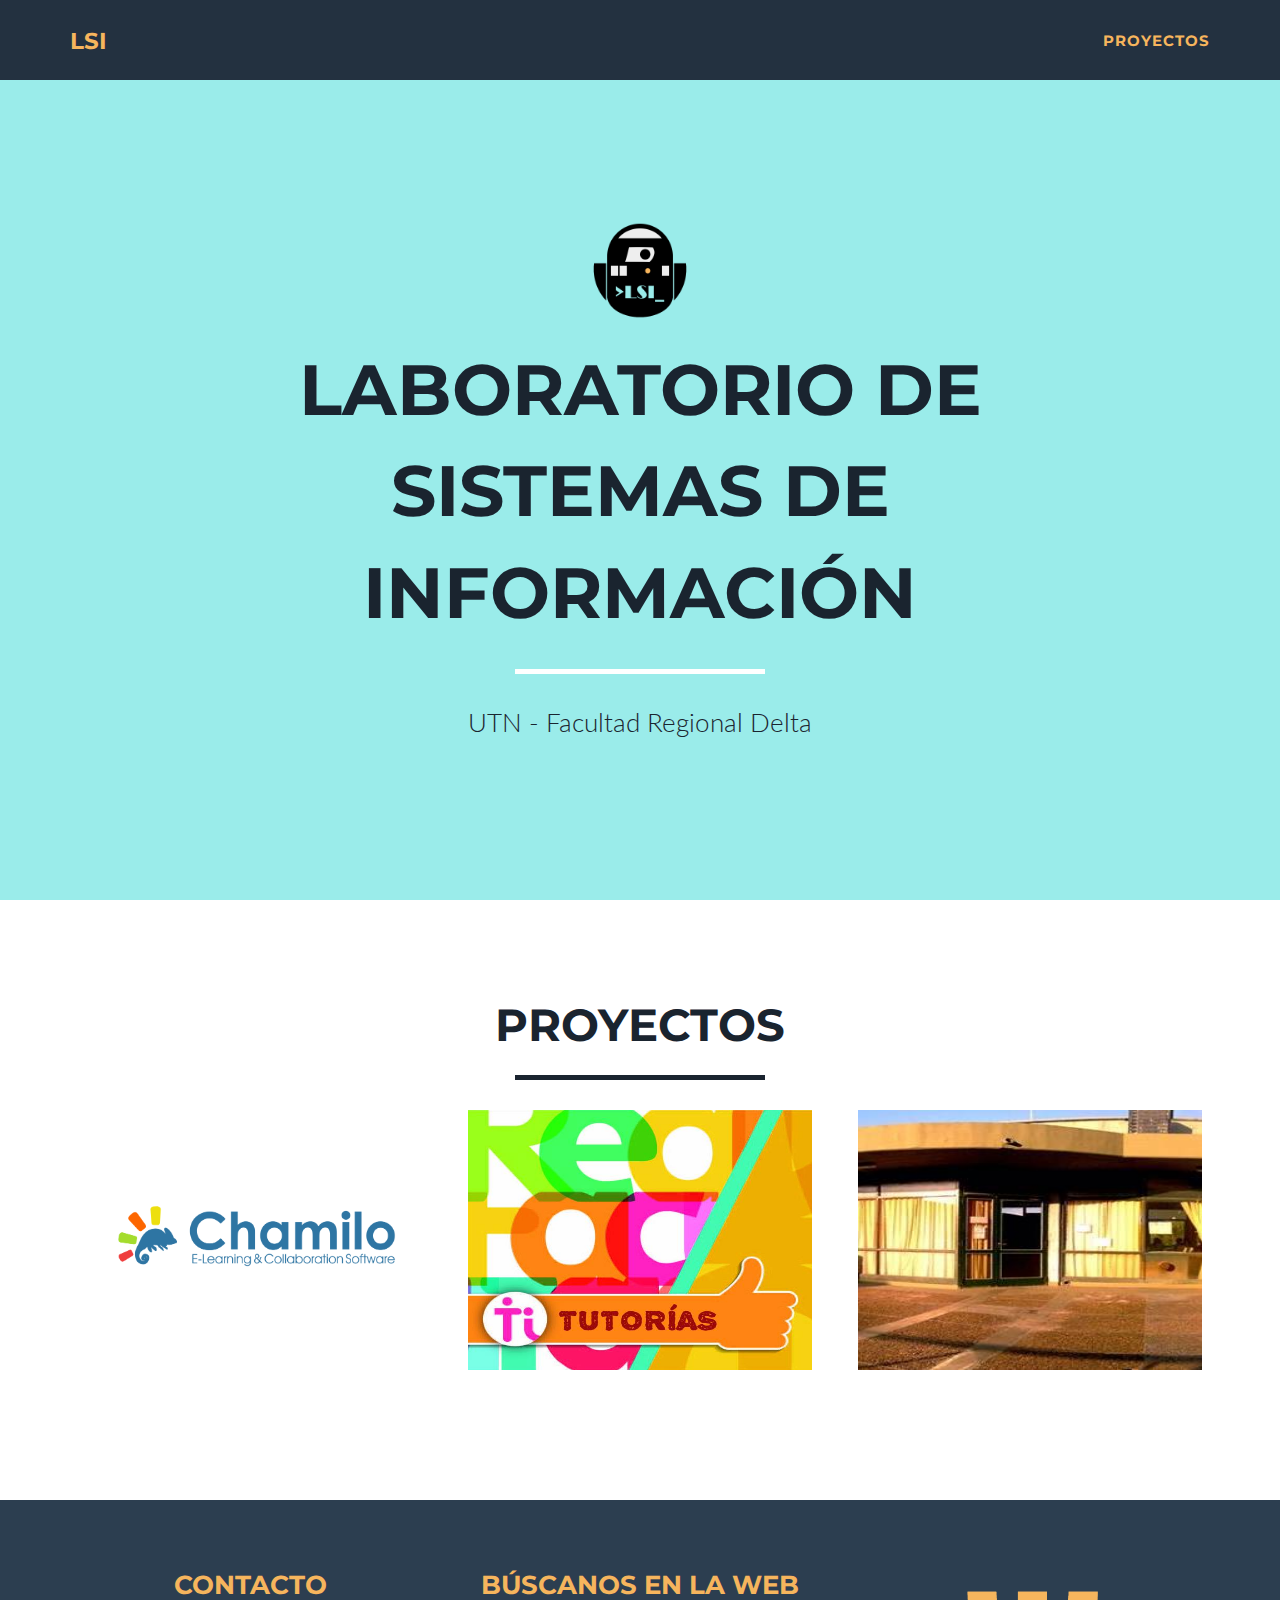
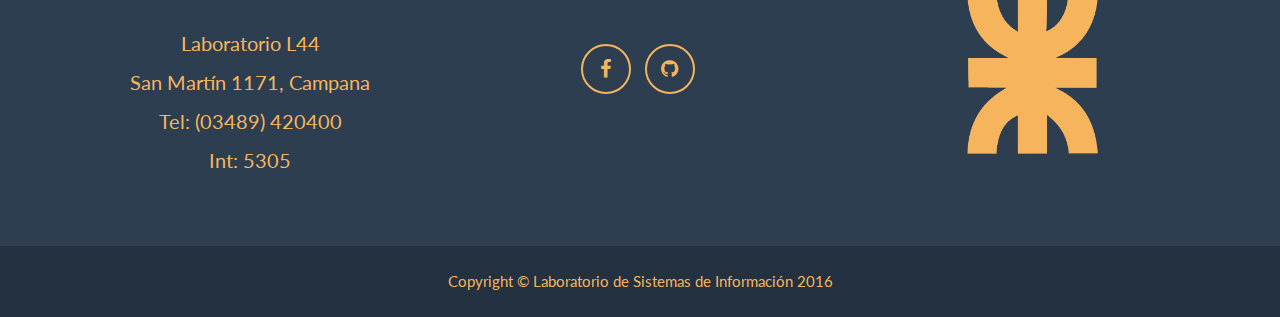
<file: index.html>
<!DOCTYPE html>
<html lang="es">

<head>

    <meta charset="utf-8">
    <meta http-equiv="X-UA-Compatible" content="IE=edge">
    <meta name="viewport" content="width=device-width, initial-scale=1">
    <meta name="author" content="Laboratorio de Sistemas de Información - UTN FRD">
    <meta name="description" content="Sitio Web del Laboratorio de Sistemas de Información de la UTN Facultad Regional Delta">

    <title>Laboratorio de Sistemas de Información - UTN FRD</title>

    <!-- Favicon -->
    <link rel="icon" href="favicon.ico" type="image/x-icon"/>
    <link rel="shortcut icon" href="./favicon.ico" type="image/x-icon"/>

    <!-- Bootstrap Core CSS - Uses Bootswatch Flatly Theme: http://bootswatch.com/flatly/ -->
    <link href="css/bootstrap.min.css" rel="stylesheet">

    <!-- Custom CSS -->
    <link href="css/freelancer.css" rel="stylesheet">

    <!-- Custom Fonts -->
    <link href="css/font-awesome.min.css" rel="stylesheet" type="text/css">
    <link href="http://fonts.googleapis.com/css?family=Montserrat:400,700" rel="stylesheet" type="text/css">
    <link href="http://fonts.googleapis.com/css?family=Lato:400,700,400italic,700italic" rel="stylesheet" type="text/css">

    <!--estilos propios-->
    <link href="css/estilos-propios.css" rel="stylesheet" type="text/css">

    <!--animaciones-->
     <link rel="stylesheet" href="css/animate.min.css">

    <!-- Google Analytics -->
    <script>
      (function(i,s,o,g,r,a,m){i['GoogleAnalyticsObject']=r;i[r]=i[r]||function(){
      (i[r].q=i[r].q||[]).push(arguments)},i[r].l=1*new Date();a=s.createElement(o),
      m=s.getElementsByTagName(o)[0];a.async=1;a.src=g;m.parentNode.insertBefore(a,m)
      })(window,document,'script','https://www.google-analytics.com/analytics.js','ga');

      ga('create', 'UA-80143634-1', 'auto');
      ga('send', 'pageview');
    </script>

</head>

<body id="page-top" class="index">

    <!-- Navigation -->
    <nav class="navbar navbar-default navbar-shrink navbar-fixed-top">
        <div class="container">
            <!-- Brand and toggle get grouped for better mobile display -->
            <div class="navbar-header page-scroll">
                <button type="button" class="navbar-toggle" data-toggle="collapse" data-target="#bs-example-navbar-collapse-1">
                    <span class="sr-only">Toggle navigation</span>
                    <span class="icon-bar"></span>
                    <span class="icon-bar"></span>
                    <span class="icon-bar"></span>
                </button>
                <a class="navbar-brand" href="index.html">LSI</a>
            </div>

            <!-- Collect the nav links, forms, and other content for toggling -->
            <div class="collapse navbar-collapse" id="bs-example-navbar-collapse-1">
                <ul class="nav navbar-nav navbar-right">
                    <li class="hidden">
                        <a href="#page-top"></a>
                    </li>
                    <li class="page-scroll">
                        <a href="#portfolio">Proyectos</a>
                    </li>
                    <!--
                    <li class="page-scroll">
                        <a href="anuario.html">Anuario</a>
                    </li>
                    -->
                </ul>
            </div>
            <!-- /.navbar-collapse -->
        </div>
        <!-- /.container-fluid -->
    </nav>

    <!-- Header -->
    <header>
        <div class="container">
            <div class="row">
                <div class="col-lg-12">
                    <div class="intro-text">
                        <div id="logo" class="animated pulse">
                            <img src="img/portfolio/Logo_19.png">
                        </div>
                        <span class="name">Laboratorio de Sistemas de Información</span>
                        <hr class="power-off">
                        <span class="skills">UTN - Facultad Regional Delta</span>
                    </div>
                </div>
            </div>
        </div>
    </header>

    <!-- Portfolio Grid Section -->
    <section id="portfolio">
        <div class="container">
            <div class="row">
                <div class="col-lg-12 text-center">
                    <h2>Proyectos</h2>
                    <hr class="star-primary">
                </div>
            </div>
            <div class="row">
                <div class="col-sm-4 portfolio-item">
                    <a href="#chamilo" class="portfolio-link" data-toggle="modal">
                        <div class="caption">
                            <div class="caption-content">
                                <i class="fa fa-search-plus fa-3x"></i>
                            </div>
                        </div>
                        <img src="img/portfolio/chamilo.png" class="img-responsive" alt="">
                    </a>
                </div>
                <div class="col-sm-4 portfolio-item">
                    <a href="#tutorias" class="portfolio-link" data-toggle="modal">
                        <div class="caption">
                            <div class="caption-content">
                                <i class="fa fa-search-plus fa-3x"></i>
                            </div>
                        </div>
                        <img src="img/portfolio/tutorias.jpg" class="img-responsive" alt="">
                    </a>
                </div>
                <div class="col-sm-4 portfolio-item">
                    <a href="#biblio" class="portfolio-link" data-toggle="modal">
                        <div class="caption">
                            <div class="caption-content">
                                <i class="fa fa-search-plus fa-3x"></i>
                            </div>
                        </div>
                        <img src="img/portfolio/biblio.jpg" class="img-responsive" alt="">
                    </a>
                </div>

            </div>
        </div>
    </section>

    <!-- Footer -->
    <footer class="text-center">
        <div class="footer-above">
            <div class="container">
                <div class="row">
                    <div id="footer-contacto" class="footer-col col-md-4">
                        <h3>Contacto</h3>
                        <address>
                            <p>Laboratorio L44</p>
                            <p>San Martín 1171, Campana</p>
                            <p>Tel: (03489) 420400</p>
                            <p>Int: 5305</p>
                        </address>
                    </div>
                    <div id="footer-social" class="footer-col col-md-4">
                        <h3>Búscanos en la Web</h3>
                        <ul class="list-inline">
                            <li>
                                <a href="https://www.facebook.com/groups/290083221144195/625156767636837" target="_blank" class="btn-social btn-outline">
                                    <i class="fa fa-fw fa-facebook"></i>
                                </a>
                            </li>
                            <li>
                                <a href="https://github.com/UTN-FRD" target="_blank" class="btn-social btn-outline">
                                    <i class="fa fa-github"></i>
                                </a>
                            </li>
                        </ul>
                    </div>
                    <div id="footer-utn-logo" class="footer-col col-md-4">
                        <div id="utn-logo">
                            <img src="img/logo-utn-4.png">
                        </div>

                    </div>
                </div>
            </div>
        </div>
        <div class="footer-below">
            <div class="container">
                <div class="row">
                    <div id="copyright" class="col-lg-12">
                        Copyright &copy; Laboratorio de Sistemas de Información 2016
                    </div>
                </div>
            </div>
        </div>
    </footer>

    <!-- Scroll to Top Button (Only visible on small and extra-small screen sizes) -->
    <div class="scroll-top page-scroll visible-xs visible-sm">
        <a class="btn btn-primary" href="#page-top">
            <i class="fa fa-chevron-up"></i>
        </a>
    </div>

    <!-- Portfolio Modals -->
    <div class="portfolio-modal modal fade" id="chamilo" tabindex="-1" role="dialog" aria-hidden="true">
        <div class="modal-content">
            <div class="close-modal" data-dismiss="modal">
                <div class="lr">
                    <div class="rl">
                    </div>
                </div>
            </div>
            <div class="container">
                <div class="row">
                    <div class="col-lg-8 col-lg-offset-2">
                        <div class="modal-body">
                            <h2>Chamilo</h2>
                            <hr class="star-primary">
                            <div class="wrapper-img">
                                <img src="img/portfolio/chamilo.png" class="img-responsive img-centered" alt="">
                            </div>
                            <p>Plataforma de e-learning utilizado en la materia de Análisis de Sistemas.</p>
                            <ul class="list-inline item-details">
                                <li>Fecha de Inicio:
                                    <strong>Marzo 2015</strong>
                                </li>
                            </ul>
                            <a href="/chamilo/" target="_blank" class="btn-social btn-outline">
                                <i class="fa fa-globe" aria-hidden="true"></i>
                            </a>
                        </div>
                    </div>
                </div>
            </div>
        </div>
    </div>
    <div class="portfolio-modal modal fade" id="tutorias" tabindex="-1" role="dialog" aria-hidden="true">
        <div class="modal-content">
            <div class="close-modal" data-dismiss="modal">
                <div class="lr">
                    <div class="rl">
                    </div>
                </div>
            </div>
            <div class="container">
                <div class="row">
                    <div class="col-lg-8 col-lg-offset-2">
                        <div class="modal-body">
                            <h2>Tutorías (SAE)</h2>
                            <hr class="star-primary">
                            <div class="wrapper-img">
                                <img src="img/portfolio/tutorias.jpg" class="img-responsive img-centered" alt="">
                            </div>
                            <p>Sistema de administración de tutorias para los alumnos de primer año.</p>
                            <ul class="list-inline item-details">
                                <li>Fecha de Inicio:
                                    <strong>Febrero 2015</strong>
                                </li>
                            </ul>
                            <a href="https://github.com/UTN-FRD/tutorias" target="_blank" class="btn-social btn-outline">
                                <i class="fa fa-github" aria-hidden="true"></i>
                            </a>
                            <a href="/tutorias/" target="_blank" class="btn-social btn-outline">
                                <i class="fa fa-globe" aria-hidden="true"></i>
                            </a>
                        </div>
                    </div>
                </div>
            </div>
        </div>
    </div>
     <div class="portfolio-modal modal fade" id="biblio" tabindex="-1" role="dialog" aria-hidden="true">
        <div class="modal-content">
            <div class="close-modal" data-dismiss="modal">
                <div class="lr">
                    <div class="rl">
                    </div>
                </div>
            </div>
            <div class="container">
                <div class="row">
                    <div class="col-lg-8 col-lg-offset-2">
                        <div class="modal-body">
                            <h2>Biblioteca</h2>
                            <hr class="star-primary">
                            <div class="wrapper-img">
                                <img src="img/portfolio/biblio.jpg" class="img-responsive img-centered" alt="">
                            </div>
                            <p>Sistema de Biblioteca FRD</p>
                            <ul class="list-inline item-details">
                                <li>Fecha de Inicio:
                                    <strong>Abril 2016</strong>
                                </li>
                            </ul>
                            <a href="https://github.com/UTN-FRD/espa33" target="_blank" class="btn-social btn-outline">
                                <i class="fa fa-github" aria-hidden="true"></i>
                            </a>
                            <a href="http://52.11.157.175/biblio/home/index.php" target="_blank" class="btn-social btn-outline">
                                <i class="fa fa-globe" aria-hidden="true"></i>
                            </a>
                        </div>
                    </div>
                </div>
            </div>
        </div>
    </div>

    <!-- jQuery -->
    <script src="js/jquery-2.2.4.min.js"></script>

    <!-- Bootstrap Core JavaScript -->
    <script src="js/bootstrap.min.js"></script>

    <!-- Javascript propio del sitio web -->
    <script src="js/lsi.js"></script>
</body>

</html>
</file>
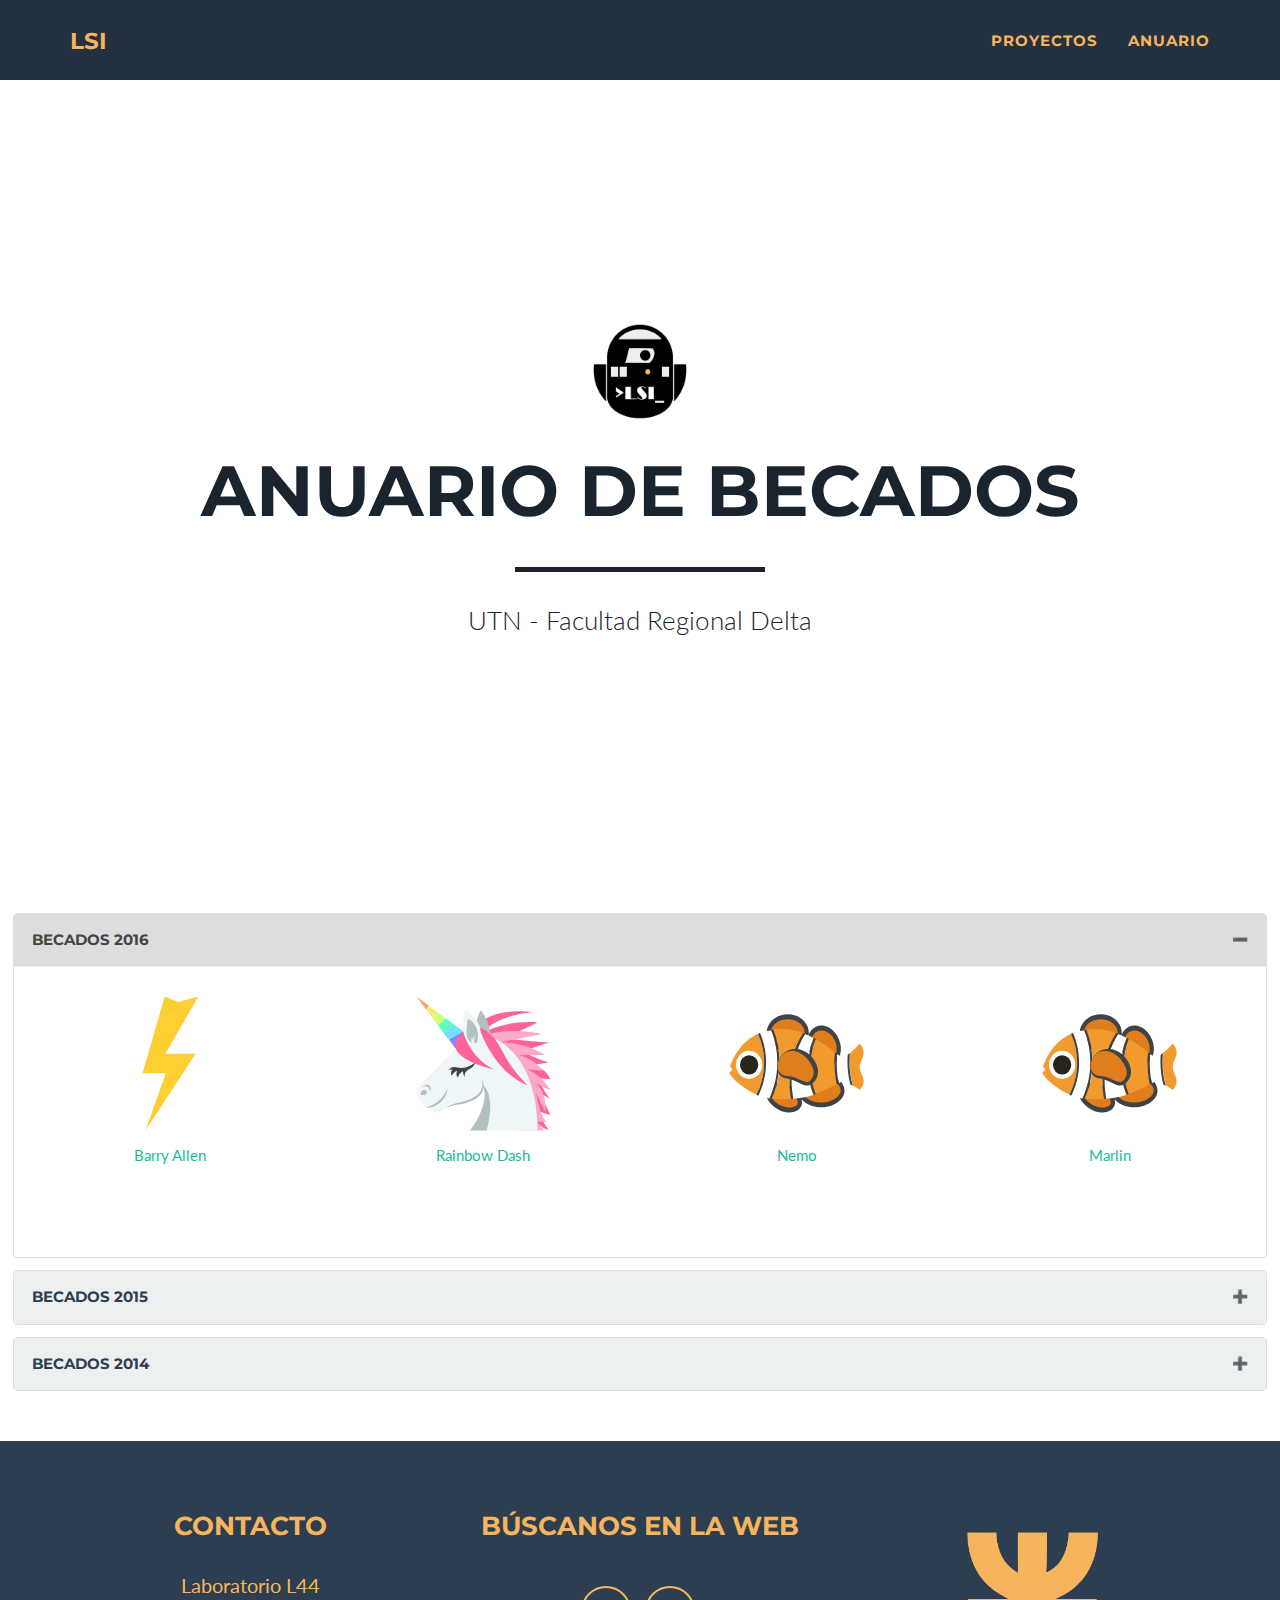
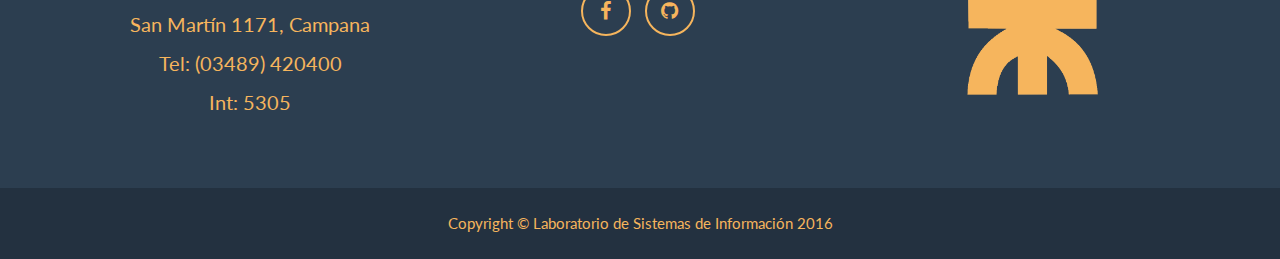
<file: anuario.html>
<!DOCTYPE html>
<html lang="es">

<head>

    <meta charset="utf-8">
    <meta http-equiv="X-UA-Compatible" content="IE=edge">
    <meta name="viewport" content="width=device-width, initial-scale=1">
    <meta name="author" content="Laboratorio de Sistemas de Información - UTN FRD">
    <meta name="description" content="Sitio Web del Laboratorio de Sistemas de Información de la UTN Facultad Regional Delta">

    <title>Anuario - UTN FRD</title>

    <!-- Favicon -->
    <link rel="icon" href="favicon.ico" type="image/x-icon"/>
    <link rel="shortcut icon" href="./favicon.ico" type="image/x-icon"/>

    <!-- Bootstrap Core CSS - Uses Bootswatch Flatly Theme: http://bootswatch.com/flatly/ -->
    <link href="css/bootstrap.min.css" rel="stylesheet">

    <!-- Custom CSS -->
    <link href="css/freelancer.css" rel="stylesheet">

    <!-- Custom Fonts -->
    <link href="css/font-awesome.min.css" rel="stylesheet" type="text/css">
    <link href="http://fonts.googleapis.com/css?family=Montserrat:400,700" rel="stylesheet" type="text/css">
    <link href="http://fonts.googleapis.com/css?family=Lato:400,700,400italic,700italic" rel="stylesheet" type="text/css">

    <!--estilos propios-->
    <link href="css/estilos-propios.css" rel="stylesheet" type="text/css">

    <!--estilo anuario-->
    <link href="css/estilo-anuario.css" rel="stylesheet" type="text/css">

    <!-- Google Analytics -->
    <script>
      (function(i,s,o,g,r,a,m){i['GoogleAnalyticsObject']=r;i[r]=i[r]||function(){
      (i[r].q=i[r].q||[]).push(arguments)},i[r].l=1*new Date();a=s.createElement(o),
      m=s.getElementsByTagName(o)[0];a.async=1;a.src=g;m.parentNode.insertBefore(a,m)
      })(window,document,'script','https://www.google-analytics.com/analytics.js','ga');

      ga('create', 'UA-80143634-1', 'auto');
      ga('send', 'pageview');
    </script>

</head>

<body id="page-top">

	 <!-- Navigation -->
    <nav class="navbar navbar-default navbar-shrink navbar-fixed-top">
        <div class="container">
            <!-- Brand and toggle get grouped for better mobile display -->
            <div class="navbar-header page-scroll">
                <button type="button" class="navbar-toggle" data-toggle="collapse" data-target="#bs-example-navbar-collapse-1">
                    <span class="sr-only">Toggle navigation</span>
                    <span class="icon-bar"></span>
                    <span class="icon-bar"></span>
                    <span class="icon-bar"></span>
                </button>

                <a class="navbar-brand" href="index.html">LSI</a>
            </div>

            <!-- Collect the nav links, forms, and other content for toggling -->
            <div class="collapse navbar-collapse" id="bs-example-navbar-collapse-1">
                <ul class="nav navbar-nav navbar-right">
                    <li class="hidden">
                        <a href="#page-top"></a>
                    </li>
                    <li class="page-scroll">
                        <a href="index.html#portfolio">Proyectos</a>
                    </li>
                    <li class="page-scroll">
                        <a href="anuario.html">Anuario</a>
                    </li>
                </ul>
            </div>
        </div>
    </nav>

    <!-- Header -->
     <header>
        <div class="container">
            <div class="row">
                <div class="col-lg-12">
                    <div class="intro-text">
                        <div id="logo">
                            <img src="img/portfolio/Logo_19.png">
                        </div>
                        <span class="name">Anuario de Becados</span>
                        <hr class="power-off">
                        <span class="skills">UTN - Facultad Regional Delta</span>
                    </div>
                </div>
            </div>
        </div>
    </header>

    <!--section becados-->
    <section id="portfolio" class="text-center">
        <div class="panel-group" id="anuario" role="tablist" aria-multiselectable="true">
            <div class="panel panel-default">
                <div class="panel-heading" role="tab" id="heading-2016">
                    <h4 class="panel-title">
                        <a role="button" data-toggle="collapse" data-parent="#anuario" href="#becados-2016" aria-expanded="true" aria-controls="becados-2016">Becados 2016</a>
                    </h4>
                </div>
                <div id="becados-2016" class="panel-collapse collapse in" role="tabpanel" aria-expanded="true" aria-labelledby="heading-2016">
                    <div class="panel-body row">
                        <div class="col-sm-3 portfolio-item">
                            <a href="#flash" class="portfolio-link" data-toggle="modal">
                                <div class="caption">
                                    <div class="caption-content">
                                        <i class="fa fa-search-plus fa-3x"></i>
                                    </div>
                                </div>
                                <img src="img/anuario/flash.svg" class="img-responsive" alt="">
                                <span>Barry Allen</span>
                            </a>
                        </div>
                        <div class="col-sm-3 portfolio-item">
                            <a href="#unicornio" class="portfolio-link" data-toggle="modal">
                                <div class="caption">
                                    <div class="caption-content">
                                        <i class="fa fa-search-plus fa-3x"></i>
                                    </div>
                                </div>
                                <img src="img/anuario/unicornio.svg" class="img-responsive" alt="">
                                <span>Rainbow Dash</span>
                            </a>
                        </div>
                        <div class="col-sm-3 portfolio-item">
                            <a href="#nemo" class="portfolio-link" data-toggle="modal">
                                <div class="caption">
                                    <div class="caption-content">
                                        <i class="fa fa-search-plus fa-3x"></i>
                                    </div>
                                </div>
                                <img src="img/anuario/nemo.svg" class="img-responsive" alt="">
                                <span>Nemo</span>
                            </a>
                        </div>
                        <div class="col-sm-3 portfolio-item">
                            <a href="#marlin" class="portfolio-link" data-toggle="modal">
                                <div class="caption">
                                    <div class="caption-content">
                                        <i class="fa fa-search-plus fa-3x"></i>
                                    </div>
                                </div>
                                <img src="img/anuario/nemo.svg" class="img-responsive" alt="">
                                <span>Marlin</span>
                            </a>
                        </div>
                    </div>
                </div>
            </div>

            <div class="panel panel-default">
                <div class="panel-heading" role="tab" id="heading-2015">
                    <h4 class="panel-title">
                        <a class="collapsed" role="button" data-toggle="collapse" data-parent="#anuario" href="#becados-2015" aria-expanded="false" aria-controls="becados-2015">Becados 2015</a>
                    </h4>
                </div>
                <div id="becados-2015" class="panel-collapse collapse" role="tabpanel" aria-expanded="false" aria-labelledby="heading-2015">
                    <div class="panel-body row">

                    </div>
                </div>
            </div>

            <div class="panel panel-default">
                <div class="panel-heading" role="tab" id="heading-2014">
                    <h4 class="panel-title">
                        <a class="collapsed" role="button" data-toggle="collapse" data-parent="#anuario" href="#becados-2014" aria-expanded="false" aria-controls="becados-2014">Becados 2014</a>
                    </h4>
                </div>
                <div id="becados-2014" class="panel-collapse collapse" role="tabpanel" aria-expanded="false" aria-labelledby="heading-2014">
                    <div class="panel-body row">

                    </div>
                </div>
            </div>
        </div>
    </section>

    <!-- Footer -->
    <footer class="text-center">
        <div class="footer-above">
            <div class="container">
                <div class="row">
                    <div id="footer-contacto" class="footer-col col-md-4">
                        <h3>Contacto</h3>
                        <address>
                            <p>Laboratorio L44</p>
                            <p>San Martín 1171, Campana</p>
                            <p>Tel: (03489) 420400</p>
                            <p>Int: 5305</p>
                        </address>
                    </div>
                    <div id="footer-social" class="footer-col col-md-4">
                        <h3>Búscanos en la Web</h3>
                        <ul class="list-inline">
                            <li>
                                <a href="https://www.facebook.com/groups/290083221144195/625156767636837" target="_blank" class="btn-social btn-outline">
                                    <i class="fa fa-fw fa-facebook"></i>
                                </a>
                            </li>
                            <li>
                                <a href="https://github.com/UTN-FRD" target="_blank" class="btn-social btn-outline">
                                    <i class="fa fa-github"></i>
                                </a>
                            </li>
                        </ul>
                    </div>
                    <div id="footer-utn-logo" class="footer-col col-md-4">
                        <div id="utn-logo">
                        <img src="img/logo-utn-4.png">
                        </div>
                    </div>
                </div>
            </div>
        </div>
        <div class="footer-below">
            <div class="container">
                <div class="row">
                    <div id="copyright" class="col-lg-12">
                        Copyright &copy; Laboratorio de Sistemas de Información 2016
                    </div>
                </div>
            </div>
        </div>
    </footer>

    <!-- Scroll to Top Button (Only visible on small and extra-small screen sizes) -->
    <div class="scroll-top page-scroll visible-xs visible-sm">
        <a class="btn btn-primary" href="#page-top">
            <i class="fa fa-chevron-up"></i>
        </a>
    </div>

    <!-- Portfolio Modals -->
    <div class="portfolio-modal modal fade" id="flash" tabindex="-1" role="dialog" aria-hidden="true">
        <div class="modal-content">
            <div class="close-modal" data-dismiss="modal">
                <div class="lr">
                    <div class="rl">
                    </div>
                </div>
            </div>
            <div class="container">
                <div class="row">
                    <div class="col-lg-8 col-lg-offset-2">
                        <div class="modal-body">
                            <h2>Barry Allen</h2>
                            <hr class="star-primary">
                            <img src="img/anuario/flash.svg" class="img-responsive img-centered img-modal" alt="">
                            <p>descripcion</p>
                            <ul class="list-inline item-details">
                                <li>Proyectos:
                                    <strong></strong>
                                </li>
                                <li>

                                </li>
                            </ul>
                            <a href="https://github.com/UTN-FRD/tutorias" target="_blank" class="btn-social btn-outline">
                                <i class="fa fa-github" aria-hidden="true"></i>
                            </a>
                            <a href="" target="_blank" class="btn-social btn-outline">
                                <i class="fa fa-globe" aria-hidden="true"></i>
                            </a>
                            <a href="" target="_blank" class="btn-social btn-outline">
                                <i class="fa fa-linkedin-square" aria-hidden="true"></i>
                            </a>
                        </div>
                    </div>
                </div>
            </div>
        </div>
    </div>
    <div class="portfolio-modal modal fade" id="unicornio" tabindex="-1" role="dialog" aria-hidden="true">
        <div class="modal-content">
            <div class="close-modal" data-dismiss="modal">
                <div class="lr">
                    <div class="rl">
                    </div>
                </div>
            </div>
            <div class="container">
                <div class="row">
                    <div class="col-lg-8 col-lg-offset-2">
                        <div class="modal-body">
                            <h2>Rainbow Dash</h2>
                            <hr class="star-primary">
                            <img src="img/anuario/unicornio.svg" class="img-responsive img-centered img-modal" alt="">
                            <p>Descripcion</p>
                            <ul class="list-inline item-details">
                                <li>Proyectos:
                                    <strong>Febrero 2015</strong>
                                </li>
                            </ul>
                            <a href="https://github.com/UTN-FRD/tutorias" target="_blank" class="btn-social btn-outline">
                                <i class="fa fa-github" aria-hidden="true"></i>
                            </a>
                            <a href="/tutorias/" target="_blank" class="btn-social btn-outline">
                                <i class="fa fa-globe" aria-hidden="true"></i>
                            </a>
                        </div>
                    </div>
                </div>
            </div>
        </div>
    </div>
    <div class="portfolio-modal modal fade" id="nemo" tabindex="-1" role="dialog" aria-hidden="true">
        <div class="modal-content">
            <div class="close-modal" data-dismiss="modal">
                <div class="lr">
                    <div class="rl">
                    </div>
                </div>
            </div>
            <div class="container">
                <div class="row">
                    <div class="col-lg-8 col-lg-offset-2">
                        <div class="modal-body">
                            <h2>Nemo</h2>
                            <hr class="star-primary">
                            <img src="img/anuario/unicornio.svg" class="img-responsive img-centered img-modal" alt="">
                            <p>Descripcion</p>
                            <ul class="list-inline item-details">
                                <li>Proyectos:
                                    <strong></strong>
                                </li>
                            </ul>
                            <a href="https://github.com/UTN-FRD/tutorias" target="_blank" class="btn-social btn-outline">
                                <i class="fa fa-github" aria-hidden="true"></i>
                            </a>
                            <a href="/tutorias/" target="_blank" class="btn-social btn-outline">
                                <i class="fa fa-globe" aria-hidden="true"></i>
                            </a>
                        </div>
                    </div>
                </div>
            </div>
        </div>
    </div>

    <!-- jQuery -->
    <script src="js/jquery-2.2.4.min.js"></script>

    <!-- Bootstrap Core JavaScript -->
    <script src="js/bootstrap.min.js"></script>

    <!-- Javascript propio del sitio web -->
    <script src="js/lsi.js"></script>
</body>

</html>
</file>
<file: css/estilos-propios.css>
º.btn-outline:hover,
.btn-outline:focus {
  color: #9aecea;
}

ul a .fa{
  color: #f6b55d;
}

/* Header */
header {
  display: flex;
  align-items: center; /* align vertical */
  background-color: #9aecea;
  height: 100vh;
  min-height: 400px;
  padding-top: 60px;
}

header .container {
  padding: 0 10%;
  width: 100%;
}

header span {
  color: #1a242f;
}

header hr.power-off::after {
  background-color: #9aecea;
}

/* Navbar */
.navbar-default {
  background-color: #233140;
}

.navbar-default .navbar-nav>li>a:hover,
.navbar-default .navbar-nav>li>a:focus,
.navbar-default .navbar-brand:hover,
.navbar-default .navbar-brand:focus {
  color:#d09443;;
}

/* Portfolio */
#portfolio,
#portfolio .star-primary:after {
  color: #1a242f;
}

#portfolio .star-primary {
  border-color: #1a242f;
}

#portfolio .portfolio-item {
  padding-left: 2%;
  padding-right: 2%;
}

#portfolio .portfolio-item .portfolio-link {
  height: 260px;
  display: flex;
}

#portfolio .portfolio-item .portfolio-link .caption {
  background-color: rgba(154, 236, 234, 0.9);
  z-index: 3;
}

#portfolio .portfolio-item .portfolio-link img {
  margin: auto;
  max-height: 100%;
  width: 100%;
}

/* Modales */
.portfolio-modal .modal-content {
  padding: 60px 0 30px
}

.portfolio-modal .close-modal {
  width: 66px;
  height: 66px;
  top: 20px;
  right: 20px;
}

.portfolio-modal .close-modal .lr,
.portfolio-modal .close-modal .lr .rl {
  height: 60px;
}

.portfolio-modal .wrapper-img {
  display: flex;
  align-items: center; /* align vertical */
  height: 40vh;
  margin-bottom: 10px;
}

.portfolio-modal .wrapper-img img {
  margin: 0 auto;
  max-height: 100%;
}

.modal-body hr.star-primary {
  margin: 25px auto;
}

.modal-body .fa:before {
  color: #2c3e50;
}

.modal-body .btn-social {
  border-color: #2c3e50;
}

.modal-body .btn-social:hover {
  border-color:#fff;
}

.modal-body .btn-outline {
  margin-top: 0;
}

/* Scroll-top */
.scroll-top .btn-primary,
.scroll-top .btn-primary:focus {
  background-color: #233140;
  border-color: #2c3e50;
}

.scroll-top .btn-primary:hover {
  background-color: #2c3e50;
  border-color: #233140;
}

.scroll-top .fa-chevron-up {
  position: relative;
  right: 2px;
  bottom: 3px;
}

/* Footer */
.footer-above .row {
  display: flex;
}

#footer-utn-logo {
  align-self: center;
}

#utn-logo img{
  height: 170px;
}

#copyright {
  text-align: center;
  width: 100%;
}

#logo img {
  width: 100px;
}


.navbar-default .navbar-nav>li>a {
    color: #f6b55d;
}

.navbar-default .navbar-brand {
    color: #f6b55d;
}


footer {
    color: #f6b55d;
}

.btn-outline {
  color: #f6b55d;
}
.btn-social {
      border: 2px solid #f6b55d;
    }



/* Responsive design */
@media(max-width: 1200px) {
  #portfolio .portfolio-item .portfolio-link {
    height: 211.84px;
  }
}

@media(max-width: 990px) {
  #portfolio .portfolio-item .portfolio-link {
    height: 158.88px;
  }
}

@media(max-width: 767px) {
  #portfolio .portfolio-item .portfolio-link {
    height: 288.88px;
  }

  .portfolio-modal .close-modal {
    top: 10px;
    right: 10px;
  }

  .footer-above .row {
    flex-direction: column;
  }

  #footer-contacto {
    order: 1;
  }

  #footer-utn-logo {
    order: 2;
  }

  #footer-social {
    order: 3;
  }
}
</file>
<file: css/estilo-anuario.css>
.img-responsive {
  padding: 10px 60px;
  }

.img-modal{
  max-width: 40%;
}

/* Header */
header {
  background-color: #fff;
}

header hr.power-off::after {
  background-color: #fff;
  color: #1a242f;
}

header hr.power-off {
  border-color: #1a242f;
}

/* Paneles */
.panel-group .panel {
  margin: 1% 1% 12px;
  padding: 0;
  overflow: hidden;
  box-shadow: initial;
  border: 1px solid #dddddd;
}

.panel-heading {
  padding: 0;
  margin: 0 auto;
}

.panel-title {
  text-align: left;
}

.panel-title a {
  cursor: pointer;
  padding: 18px;
  border: none;
  outline: none;
  font-size: 15px;
  transition: 0.4s;
  display: block;
}

.panel-title a:not(.collapsed),
.panel-title a:hover,
.panel-title a:active,
.panel-title a:focus {
  color: #444;
  background-color: #ddd;
  text-decoration: none;
}

.panel-title a::after {
  content: '\02795';
  font-size: 13px;
  color: #777;
  float: right;
  margin-left: 5px;
}

.panel-title a:not(.collapsed)::after {
  content: "\2796";
}

/*footer*/
#utn-logo img{
  height: 170px;
}

/* Portfolio */
#portfolio {
  padding: 0;
  margin-bottom: 50px;
}

#portfolio .portfolio-item {
  margin: 0;
}

#portfolio .portfolio-item .portfolio-link {
  height: 260px;
  display: block;
}
</file>
<file: css/freelancer.css>
/*!
 * Start Bootstrap - Freelancer Bootstrap Theme (http://startbootstrap.com)
 * Code licensed under the Apache License v2.0.
 * For details, see http://www.apache.org/licenses/LICENSE-2.0.
 */

body {
    overflow-x: hidden;
}

p {
    font-size: 20px;
}

p.small {
    font-size: 16px;
}

a,
a:hover,
a:focus,
a:active,
a.active {
    outline: 0;
    color: #18bc9c;
}

h1,
h2,
h3,
h4,
h5,
h6 {
    text-transform: uppercase;
    font-family: Montserrat,"Helvetica Neue",Helvetica,Arial,sans-serif;
    font-weight: 700;
}

hr.power-off ,
hr.star-primary {
    margin: 25px auto 30px;
    padding: 0;
    max-width: 250px;
    border: 0;
    border-top: solid 5px;
    text-align: center;
}

hr.power-off:after,
hr.star-primary:after {
    content: "\f011";
    display: inline-block;
    position: relative;
    top: -.8em;
    padding: 0 .25em;
    font-family: FontAwesome;
    font-size: 2em;
}

hr.power-off  {
    border-color: #fff;
}

hr.power-off:after {
    color: #fff;
    background-color: #18bc9c;
}

hr.star-primary {
    border-color: #2c3e50;
}

hr.star-primary:after {
    color: #2c3e50;
    background-color: #fff;
}

.img-centered {
    margin: 0 auto;
}

header {
    text-align: center;
    color: #fff;
    background: #18bc9c;
}

header .container {
    padding-top: 100px;
    padding-bottom: 50px;
}

header img {
    display: block;
    margin: 0 auto 20px;
}

header .intro-text .name {
    display: block;
    text-transform: uppercase;
    font-family: Montserrat,"Helvetica Neue",Helvetica,Arial,sans-serif;
    font-size: 2em;
    font-weight: 700;
}

header .intro-text .skills {
    font-size: 1.25em;
    font-weight: 300;
}

@media(min-width:768px) {
    header .container {
        padding-top: 200px;
        padding-bottom: 100px;
    }

    header .intro-text .name {
        font-size: 4.75em;
    }

    header .intro-text .skills {
        font-size: 1.75em;
    }
}

@media(min-width:768px) {
    .navbar-fixed-top {
        padding: 25px 0;
        -webkit-transition: padding .3s;
        -moz-transition: padding .3s;
        transition: padding .3s;
    }

    .navbar-fixed-top .navbar-brand {
        font-size: 2em;
        -webkit-transition: all .3s;
        -moz-transition: all .3s;
        transition: all .3s;
    }

    .navbar-fixed-top.navbar-shrink {
        padding: 10px 0;
    }

    .navbar-fixed-top.navbar-shrink .navbar-brand {
        font-size: 1.5em;
    }
}

.navbar {
    text-transform: uppercase;
    font-family: Montserrat,"Helvetica Neue",Helvetica,Arial,sans-serif;
    font-weight: 700;
}

.navbar a:focus {
    outline: 0;
}

.navbar .navbar-nav {
    letter-spacing: 1px;
}

.navbar .navbar-nav li a:focus {
    outline: 0;
}

.navbar-default,
.navbar-inverse {
    border: 0;
}

section {
    padding: 100px 0;
}

section h2 {
    margin: 0;
    font-size: 3em;
}

section.success {
    color: #fff;
    background: #18bc9c;
}

section.success a,
section.success a:hover,
section.success a:focus,
section.success a:active,
section.success a.active {
    outline: 0;
    color: #2c3e50;
}

@media(max-width:767px) {
    section {
        padding: 75px 0;
    }

    section.first {
        padding-top: 75px;
    }
}

#portfolio .portfolio-item {
    right: 0;
    margin: 0 0 15px;
}

#portfolio .portfolio-item .portfolio-link {
    display: block;
    position: relative;
    margin: 0 auto;
    max-width: 400px;
}

#portfolio .portfolio-item .portfolio-link .caption {
    position: absolute;
    width: 100%;
    height: 100%;
    opacity: 0;
    background: rgba(24,188,156,.9);
    -webkit-transition: all ease .5s;
    -moz-transition: all ease .5s;
    transition: all ease .5s;
}

#portfolio .portfolio-item .portfolio-link .caption:hover {
    opacity: 1;
}

#portfolio .portfolio-item .portfolio-link .caption .caption-content {
    position: absolute;
    top: 50%;
    width: 100%;
    height: 20px;
    margin-top: -12px;
    text-align: center;
    font-size: 20px;
    color: #fff;
}

#portfolio .portfolio-item .portfolio-link .caption .caption-content i {
    margin-top: -12px;
}

#portfolio .portfolio-item .portfolio-link .caption .caption-content h3,
#portfolio .portfolio-item .portfolio-link .caption .caption-content h4 {
    margin: 0;
}

#portfolio * {
    z-index: 2;
}

@media(min-width:767px) {
    #portfolio .portfolio-item {
        margin: 0 0 30px;
    }
}

.btn-outline {
    margin-top: 15px;
    border: solid 2px #fff;
    font-size: 20px;
    color: #fff;
    background: 0 0;
    transition: all .3s ease-in-out;
}

.btn-outline:hover,
.btn-outline:focus,
.btn-outline:active,
.btn-outline.active {
    border: solid 2px #fff;
    color: #18bc9c;
    background: #fff;
}

.floating-label-form-group {
    position: relative;
    margin-bottom: 0;
    padding-bottom: .5em;
    border-bottom: 1px solid #eee;
}

.floating-label-form-group input,
.floating-label-form-group textarea {
    z-index: 1;
    position: relative;
    padding-right: 0;
    padding-left: 0;
    border: 0;
    border-radius: 0;
    font-size: 1.5em;
    background: 0 0;
    box-shadow: none!important;
    resize: none;
}

.floating-label-form-group label {
    display: block;
    z-index: 0;
    position: relative;
    top: 2em;
    margin: 0;
    font-size: .85em;
    line-height: 1.764705882em;
    vertical-align: middle;
    vertical-align: baseline;
    opacity: 0;
    -webkit-transition: top .3s ease,opacity .3s ease;
    -moz-transition: top .3s ease,opacity .3s ease;
    -ms-transition: top .3s ease,opacity .3s ease;
    transition: top .3s ease,opacity .3s ease;
}

.floating-label-form-group::not(:first-child) {
    padding-left: 14px;
    border-left: 1px solid #eee;
}

.floating-label-form-group-with-value label {
    top: 0;
    opacity: 1;
}

.floating-label-form-group-with-focus label {
    color: #18bc9c;
}

form .row:first-child .floating-label-form-group {
    border-top: 1px solid #eee;
}

footer {
    color: #fff;
}

footer h3 {
    margin-bottom: 30px;
}

footer .footer-above {
    padding-top: 50px;
    background-color: #2c3e50;
}

footer .footer-col {
    margin-bottom: 50px;
}

footer .footer-below {
    padding: 25px 0;
    background-color: #233140;
}

.btn-social {
    display: inline-block;
    width: 50px;
    height: 50px;
    border: 2px solid #fff;
    border-radius: 100%;
    text-align: center;
    font-size: 20px;
    line-height: 45px;
}

.btn:focus,
.btn:active,
.btn.active {
    outline: 0;
}

.scroll-top {
    z-index: 1049;
    position: fixed;
    right: 2%;
    bottom: 2%;
    width: 50px;
    height: 50px;
}

.scroll-top .btn {
    width: 50px;
    height: 50px;
    border-radius: 100%;
    font-size: 20px;
    line-height: 28px;
}

.scroll-top .btn:focus {
    outline: 0;
}

.portfolio-modal .modal-content {
    padding: 100px 0;
    min-height: 100%;
    border: 0;
    border-radius: 0;
    text-align: center;
    background-clip: border-box;
    -webkit-box-shadow: none;
    box-shadow: none;
}

.portfolio-modal .modal-content h2 {
    margin: 0;
    font-size: 3em;
}

.portfolio-modal .modal-content img {
    margin-bottom: 30px;
}

.portfolio-modal .modal-content .item-details {
    margin: 30px 0;
}

.portfolio-modal .close-modal {
    position: absolute;
    top: 25px;
    right: 25px;
    width: 75px;
    height: 75px;
    background-color: transparent;
    cursor: pointer;
}

.portfolio-modal .close-modal:hover {
    opacity: .3;
}

.portfolio-modal .close-modal .lr {
    z-index: 1051;
    width: 1px;
    height: 75px;
    margin-left: 35px;
    background-color: #2c3e50;
    -webkit-transform: rotate(45deg);
    -ms-transform: rotate(45deg);
    transform: rotate(45deg);
}

.portfolio-modal .close-modal .lr .rl {
    z-index: 1052;
    width: 1px;
    height: 75px;
    background-color: #2c3e50;
    -webkit-transform: rotate(90deg);
    -ms-transform: rotate(90deg);
    transform: rotate(90deg);
}

.portfolio-modal .modal-backdrop {
    display: none;
    opacity: 0;
}
</file>
